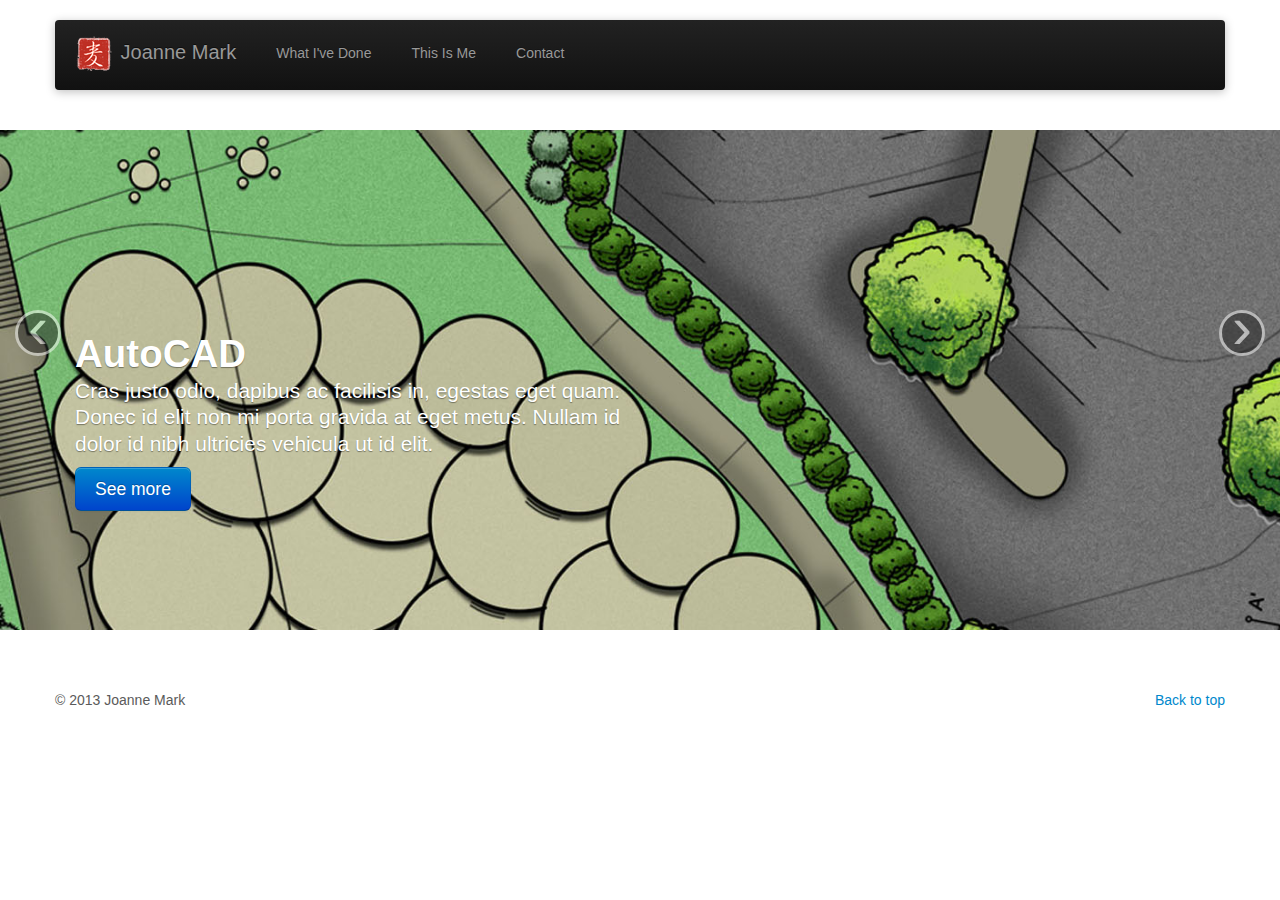
<file: index.html>
<!DOCTYPE html>
<html lang="en">
<head>
<meta charset="utf-8">
<meta name="description"
	content="A Portfolio for the works by Joanne Mark">
<meta name="author" content="Joanne Mark">
<title>Joanne Mark</title>

<link rel="stylesheet" href="css/bootstrap.min.css" />
<link rel="stylesheet" href="css/bootstrap-responsive.min.css" />
<link rel="stylesheet" href="css/global.css" />

<!-- HTML5 shim, for IE6-8 support of HTML5 elements -->
<!--[if lt IE 9]>
	<script src="js/html5shiv.js"></script>
<![endif]-->

<script src="js/jquery-1.9.1.min.js"></script>
<script src="js/bootstrap.min.js"></script>

</head>
<body>


    <!-- NAVBAR
    ================================================== -->
    <div class="navbar-wrapper">
      <!-- Wrap the .navbar in .container to center it within the absolutely positioned parent. -->
      <div class="container">

        <div class="navbar navbar-inverse">
          <div class="navbar-inner">
            <!-- Responsive Navbar Part 1: Button for triggering responsive navbar (not covered in tutorial). Include responsive CSS to utilize. -->
            <button type="button" class="btn btn-navbar" data-toggle="collapse" data-target=".nav-collapse">
              <span class="icon-bar"></span>
              <span class="icon-bar"></span>
              <span class="icon-bar"></span>
            </button>
            <a class="brand" href="#">
            <img src="img/logo-40.png" />
            Joanne Mark</a>
            <!-- Responsive Navbar Part 2: Place all navbar contents you want collapsed withing .navbar-collapse.collapse. -->
            <div class="nav-collapse collapse">
              <ul class="nav">
                <li><a href="whativedone.html">What I've Done</a></li>
                <li><a href="thisisme.html">This Is Me</a></li>
                <li><a href="contact.html">Contact</a></li>
              </ul>
            </div><!--/.nav-collapse -->
          </div><!-- /.navbar-inner -->
        </div><!-- /.navbar -->

      </div> <!-- /.container -->
    </div><!-- /.navbar-wrapper -->



    <!-- Carousel
    ================================================== -->
    <div id="myCarousel" class="non-fluid carousel slide">
      <div class="carousel-inner">
        <div class="item active">
          <img src="img/slide-01.jpg" alt="">
          <div class="container">
            <div class="carousel-caption">
              <h1>AutoCAD</h1>
              <p class="lead">Cras justo odio, dapibus ac facilisis in, egestas eget quam. Donec id elit non mi porta gravida at eget metus. Nullam id dolor id nibh ultricies vehicula ut id elit.</p>
              <a class="btn btn-large btn-primary" href="whativedone.html">See more</a>
            </div>
          </div>
        </div>
        <div class="item">
          <img src="img/slide-02.jpg" alt="">
          <div class="container">
            <div class="carousel-caption">
              <h1>Revit</h1>
              <p class="lead">Cras justo odio, dapibus ac facilisis in, egestas eget quam. Donec id elit non mi porta gravida at eget metus. Nullam id dolor id nibh ultricies vehicula ut id elit.</p>
              <a class="btn btn-large btn-primary" href="whativedone.html">See more</a>
            </div>
          </div>
        </div>
        <div class="item">
          <img src="img/slide-03.jpg" alt="">
          <div class="container">
            <div class="carousel-caption">
              <h1>SketchUp</h1>
              <p class="lead">Cras justo odio, dapibus ac facilisis in, egestas eget quam. Donec id elit non mi porta gravida at eget metus. Nullam id dolor id nibh ultricies vehicula ut id elit.</p>
              <a class="btn btn-large btn-primary" href="whativedone.html">See more</a>
            </div>
          </div>
        </div>
      </div>
      <a class="left carousel-control" href="#myCarousel" data-slide="prev">&lsaquo;</a>
      <a class="right carousel-control" href="#myCarousel" data-slide="next">&rsaquo;</a>
    </div><!-- /.carousel -->

<div class="container">
      <!-- FOOTER -->
      <footer>
        <p class="pull-right"><a href="#">Back to top</a></p>
        <p>&copy; 2013 Joanne Mark</p>
      </footer>

    </div><!-- /.container -->
    
    <script>
      !function ($) {
        $(function(){
          $('#myCarousel').carousel()
        })
      }(window.jQuery)
    </script>
    <script src="js/holder/holder.js"></script>
  </body>
</body>
</html>
</file>
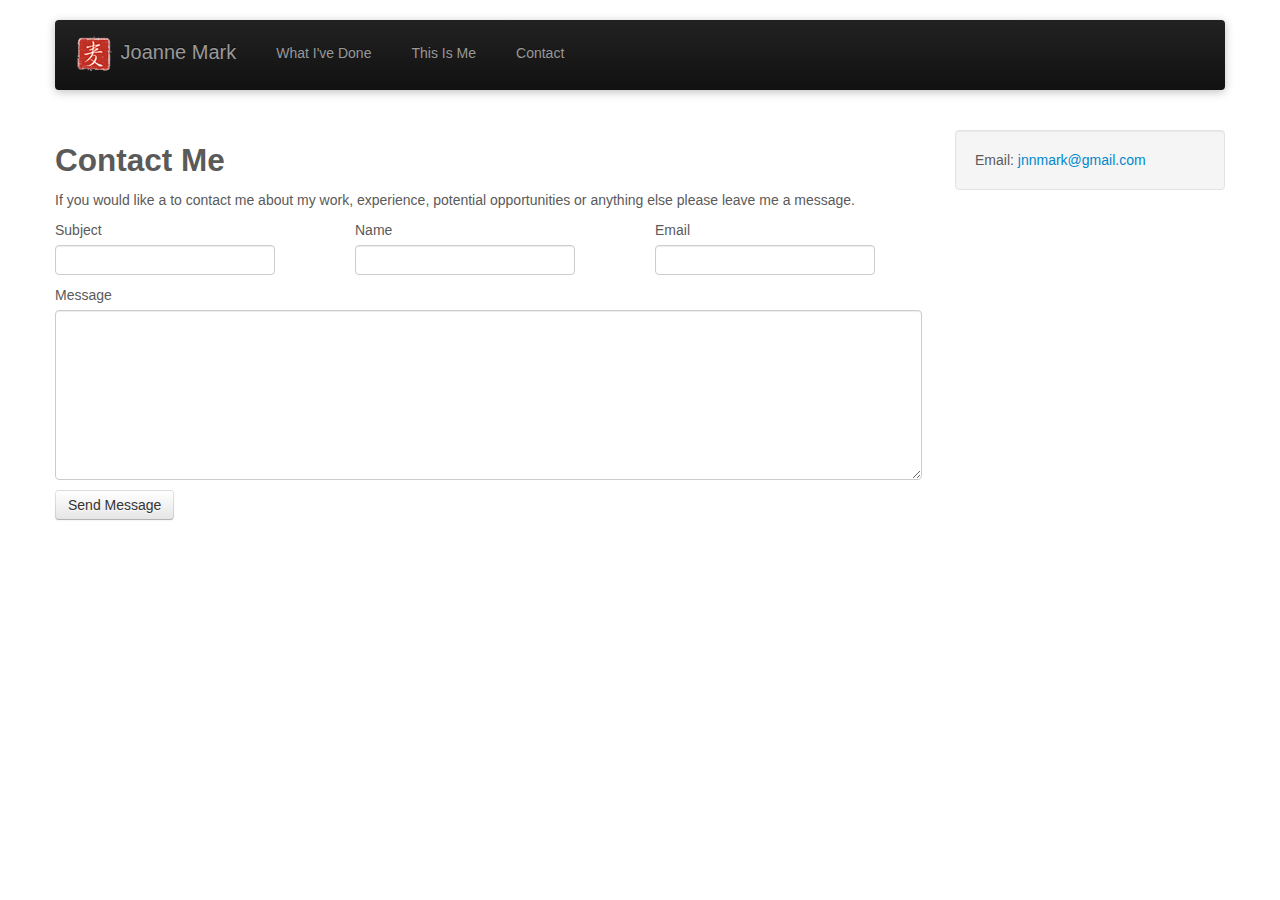
<file: contact.html>
<!DOCTYPE html>
<html lang="en">
<head>
<meta charset="utf-8">
<meta name="description"
	content="A Portfolio for the works by Joanne Mark">
<meta name="author" content="Joanne Mark">
<title>Joanne Mark</title>

<link rel="stylesheet" href="css/bootstrap.min.css" />
<link rel="stylesheet" href="css/bootstrap-responsive.min.css" />
<link rel="stylesheet" href="css/global.css" />

<!-- HTML5 shim, for IE6-8 support of HTML5 elements -->
<!--[if lt IE 9]>
	<script src="js/html5shiv.js"></script>
<![endif]-->

<script src="js/jquery-1.9.1.min.js"></script>
<script src="js/bootstrap.min.js"></script>

<style type="text/css">
#message {
	width: 98%;
}
</style>

</head>
<body>


	<!-- NAVBAR
    ================================================== -->
	<div class="navbar-wrapper">
		<!-- Wrap the .navbar in .container to center it within the absolutely positioned parent. -->
		<div class="container">

			<div class="navbar navbar-inverse">
				<div class="navbar-inner">
					<!-- Responsive Navbar Part 1: Button for triggering responsive navbar (not covered in tutorial). Include responsive CSS to utilize. -->
					<button type="button" class="btn btn-navbar" data-toggle="collapse"
						data-target=".nav-collapse">
						<span class="icon-bar"></span> <span class="icon-bar"></span> <span
							class="icon-bar"></span>
					</button>
					<a class="brand" href="index.html"> <img src="img/logo-40.png" />
						Joanne Mark
					</a>
					<!-- Responsive Navbar Part 2: Place all navbar contents you want collapsed withing .navbar-collapse.collapse. -->
					<div class="nav-collapse collapse">
						<ul class="nav">
							<li><a href="whativedone.html">What I've Done</a></li>
							<li><a href="thisisme.html">This Is Me</a></li>
							<li><a class="active" href="contact.html">Contact</a></li>
						</ul>
					</div>
					<!--/.nav-collapse -->
				</div>
				<!-- /.navbar-inner -->
			</div>
			<!-- /.navbar -->

		</div>
		<!-- /.container -->
	</div>
	<!-- /.navbar-wrapper -->



	<div class="container">
		<div class="row">
			<div class="span9">
				<h2>Contact Me</h2>

				<p>If you would like a to contact me about my work, experience,
					potential opportunities or anything else please leave me a message.
				<p>
				<form id="contactform" method="post" action="contactform_mailer.php">

					<div class="row">
						<div class="span3">
							<label for="subject">Subject</label><input id="subject"
								name="subject" class="required" type="text" />
						</div>

						<div class="span3">
							<label for="name">Name</label><input id="name" name="name"
								class="required" type="text" />
						</div>

						<div class="span3">
							<label for="email">Email</label><input id="email" name="email"
								class="required" type="text" />
						</div>
					</div>

					<div class="row">
						<div class="span9">
							<label for="message">Message</label>
							<textarea id="message" name="message" class="required" rows="8"></textarea>
						</div>
					</div>

					<button class="btn" type="submit" name="submit">Send
						Message</button>
				</form>
			</div>
			<div class="span3">

				<div class="well" id="contactInfo">
					<div>
						Email: <a href="mailto:jnnmark@gmail.com">jnnmark@gmail.com</a>
					</div>
				</div>
			</div>
		</div>
	</div>
	<script>
		!function($) {
			$(function() {
				$('#portfolio').carousel('pause');
			})
		}(window.jQuery)
	</script>
</body>
</body>
</html>
</file>
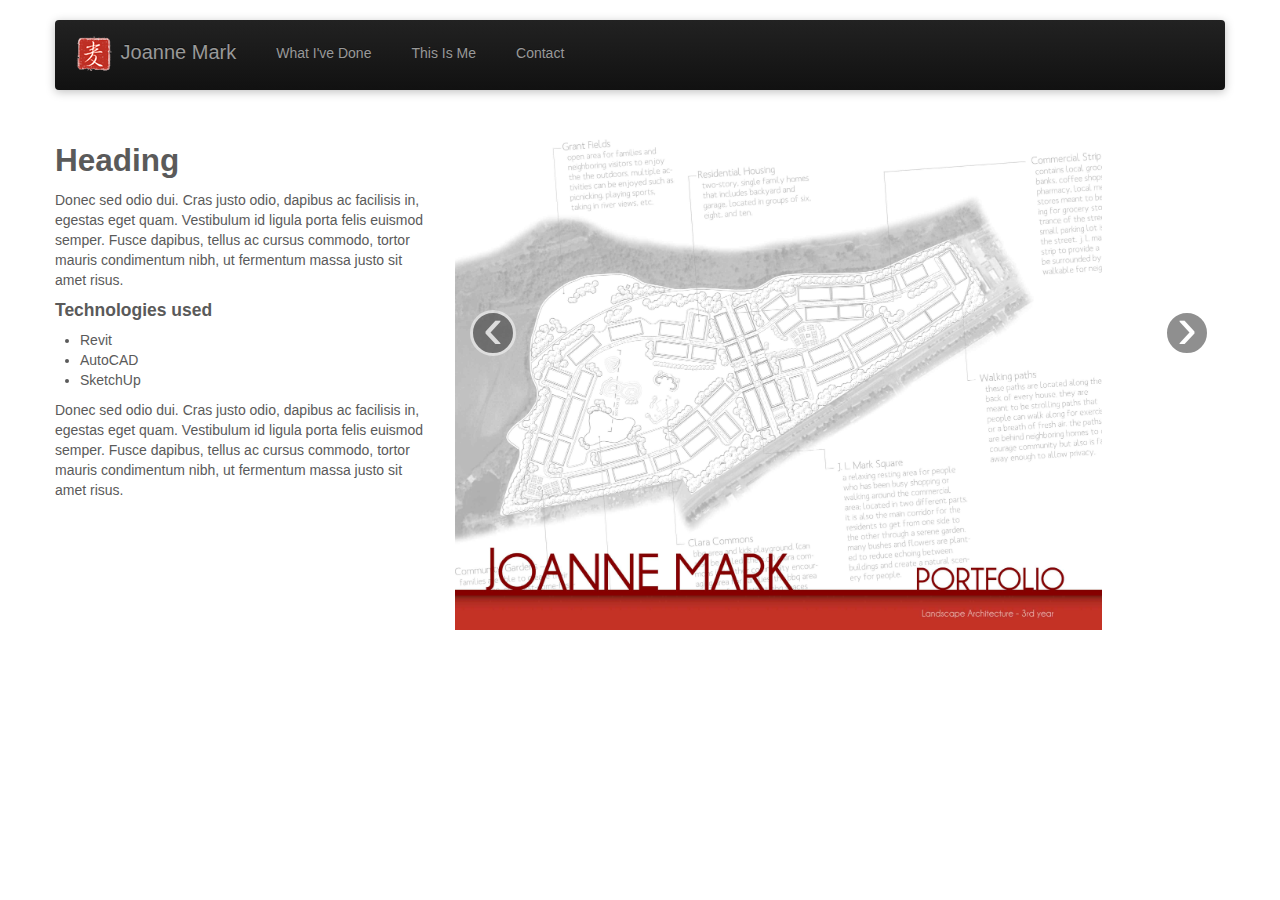
<file: detail.html>
<!DOCTYPE html>
<html lang="en">
<head>
<meta charset="utf-8">
<meta name="description"
	content="A Portfolio for the works by Joanne Mark">
<meta name="author" content="Joanne Mark">
<title>Joanne Mark</title>

<link rel="stylesheet" href="css/bootstrap.min.css" />
<link rel="stylesheet" href="css/bootstrap-responsive.min.css" />
<link rel="stylesheet" href="css/global.css" />

<!-- HTML5 shim, for IE6-8 support of HTML5 elements -->
<!--[if lt IE 9]>
	<script src="js/html5shiv.js"></script>
<![endif]-->

<script src="js/jquery-1.9.1.min.js"></script>
<script src="js/bootstrap.min.js"></script>

</head>
<body>


	<!-- NAVBAR
    ================================================== -->
	<div class="navbar-wrapper">
		<!-- Wrap the .navbar in .container to center it within the absolutely positioned parent. -->
		<div class="container">

			<div class="navbar navbar-inverse">
				<div class="navbar-inner">
					<!-- Responsive Navbar Part 1: Button for triggering responsive navbar (not covered in tutorial). Include responsive CSS to utilize. -->
					<button type="button" class="btn btn-navbar" data-toggle="collapse"
						data-target=".nav-collapse">
						<span class="icon-bar"></span> <span class="icon-bar"></span> <span
							class="icon-bar"></span>
					</button>
					<a class="brand" href="index.html"> <img src="img/logo-40.png" />
						Joanne Mark
					</a>
					<!-- Responsive Navbar Part 2: Place all navbar contents you want collapsed withing .navbar-collapse.collapse. -->
					<div class="nav-collapse collapse">
						<ul class="nav">
							<li><a class="active" href="#">What I've Done</a></li>
							<li><a href="#thisIsMe">This Is Me</a></li>
							<li><a href="#contact">Contact</a></li>
						</ul>
					</div>
					<!--/.nav-collapse -->
				</div>
				<!-- /.navbar-inner -->
			</div>
			<!-- /.navbar -->

		</div>
		<!-- /.container -->
	</div>
	<!-- /.navbar-wrapper -->



	<div class="container presentation">

		<div class="row">
			<div class="span4">
				<h2>Heading</h2>
				<p>Donec sed odio dui. Cras justo odio, dapibus ac facilisis in,
					egestas eget quam. Vestibulum id ligula porta felis euismod semper.
					Fusce dapibus, tellus ac cursus commodo, tortor mauris condimentum
					nibh, ut fermentum massa justo sit amet risus.</p>

				<h4>Technologies used</h4>
				<ul>
					<li>Revit</li>
					<li>AutoCAD</li>
					<li>SketchUp</li>
				</ul>
				<p>Donec sed odio dui. Cras justo odio, dapibus ac facilisis in,
					egestas eget quam. Vestibulum id ligula porta felis euismod semper.
					Fusce dapibus, tellus ac cursus commodo, tortor mauris condimentum
					nibh, ut fermentum massa justo sit amet risus.</p>
			</div>

			<!-- /.span4 -->
			<div class="span8">
				<!-- Carousel
    ================================================== -->
				<div id="portfolio" class="carousel slide">
					<div class="carousel-inner">
						<div class="item active">
							<img src="img/portfolio/Portfolio.jpg" alt="">
						</div>
						<div class="item">
							<img src="img/portfolio/Portfolio-2.jpg" alt="">
						</div>
						<div class="item">
							<img src="img/portfolio/Portfolio-3.jpg" alt="">
						</div>
					</div>
					<a class="left carousel-control" href="#portfolio"
						data-slide="prev">&lsaquo;</a> <a class="right carousel-control"
						href="#portfolio" data-slide="next">&rsaquo;</a>
				</div>
				<!-- /.carousel -->
			</div>
		</div>
	</div>
		<script>
		!function($) {
			$(function() {
				$('#portfolio').carousel('pause');
			})
		}(window.jQuery)
	</script>
</body>
</body>
</html>
</file>
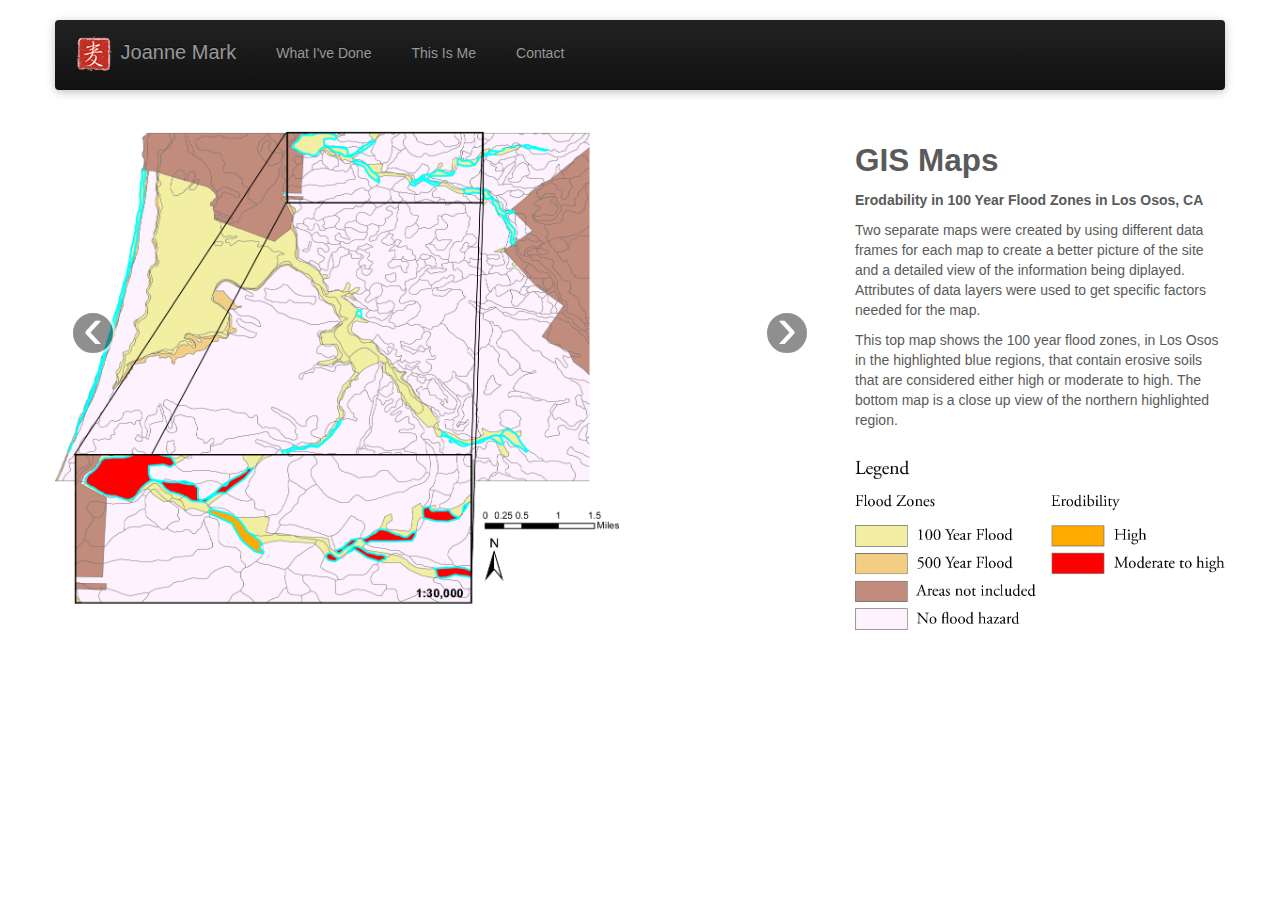
<file: gisdetail.html>
<!DOCTYPE html>
<html lang="en">
<head>
<meta charset="utf-8">
<meta name="description"
	content="A Portfolio for the works by Joanne Mark">
<meta name="author" content="Joanne Mark">
<title>Joanne Mark</title>

<link rel="stylesheet" href="css/bootstrap.min.css" />
<link rel="stylesheet" href="css/bootstrap-responsive.min.css" />
<link rel="stylesheet" href="css/global.css" />
<link rel="stylesheet" href="css/gisdetail.css" />

<!-- HTML5 shim, for IE6-8 support of HTML5 elements -->
<!--[if lt IE 9]>
	<script src="js/html5shiv.js"></script>
<![endif]-->

<script src="js/jquery-1.9.1.min.js"></script>
<script src="js/bootstrap.min.js"></script>

</head>
<body>


	<!-- NAVBAR
    ================================================== -->
	<div class="navbar-wrapper">
		<!-- Wrap the .navbar in .container to center it within the absolutely positioned parent. -->
		<div class="container">

			<div class="navbar navbar-inverse">
				<div class="navbar-inner">
					<!-- Responsive Navbar Part 1: Button for triggering responsive navbar (not covered in tutorial). Include responsive CSS to utilize. -->
					<button type="button" class="btn btn-navbar" data-toggle="collapse"
						data-target=".nav-collapse">
						<span class="icon-bar"></span> <span class="icon-bar"></span> <span
							class="icon-bar"></span>
					</button>
					<a class="brand" href="index.html"> <img src="img/logo-40.png" />
						Joanne Mark
					</a>
					<!-- Responsive Navbar Part 2: Place all navbar contents you want collapsed withing .navbar-collapse.collapse. -->
					<div class="nav-collapse collapse">
						<ul class="nav">
							<li><a class="active" href="#">What I've Done</a></li>
							<li><a href="thisisme.html">This Is Me</a></li>
							<li><a href="contact.html">Contact</a></li>
						</ul>
					</div>
					<!--/.nav-collapse -->
				</div>
				<!-- /.navbar-inner -->
			</div>
			<!-- /.navbar -->

		</div>
		<!-- /.container -->
	</div>
	<!-- /.navbar-wrapper -->



	<div class="container presentation">

		<div class="row">
			<div class="span8">
				<!-- Carousel
    ================================================== -->
				<div id="portfolio" class="non-fluid carousel slide">
					<div class="carousel-inner">
						<div class="item active">
							<img src="img/map2.png" alt="">
						</div>
						<div class="item">
							<img src="img/map1.png" alt="">
						</div>
					</div>
					<a class="left carousel-control" href="#portfolio"
						data-slide="prev">&lsaquo;</a> <a class="right carousel-control"
						href="#portfolio" data-slide="next">&rsaquo;</a>
				</div>
				<!-- /.carousel -->
			</div>

			<div class="span4">
				<h2>GIS Maps</h2>

				<div id="gis1" class="gisMap">
					<h5 class="js-gis-header">Erodability in 100 Year
						Flood Zones in Los Osos, CA</h5>

					<div class="js-gis-description">
						<p>Two separate maps were created by using different data
							frames for each map to create a better picture of the site and a
							detailed view of the information being diplayed. Attributes of
							data layers were used to get specific factors needed for the map.</p>

						<p>This top map shows the 100 year flood zones, in Los Osos in
							the highlighted blue regions, that contain erosive soils that are
							considered either high or moderate to high. The bottom map is a
							close up view of the northern highlighted region.</p>
							
						<img src="img/map2Legend.png">
					</div>
				</div>


				<div id="gis2" class="gisMap">
					<h5 class="js-gis-header">Methods of Transportation
						and Outdoor Spaces</h5>

					<div class="js-gis-description">
						<p>The start of using GIS included: exploring the different
							data layers available and being able to combine them into a
							simple functional map.</p>

						<p>This map shows the different ways of getting around San
							Luis Obispo and various outdoor spaces that people can use as a
							travel destination. A resource to bring people out of their house
							and into the natural outdoors around them.</p>
							
						<img src="img/map1Legend.png">
					</div>
				</div>
			</div>

			<!-- /.span4 -->
		</div>
	</div>
	<script>
		!function($) {
			$(function() {
				var prevIndex = 1;
				$('#gis1').show();
				$('#portfolio').carousel('pause');
				$('#portfolio').bind('slid', function(slide) {
				    var item = $('#portfolio .carousel-inner .item.active');

				    // Index is 1-based, use this to activate the nav link based on slide
				    var index = item.index() + 1;
				    
					$('#gis' + prevIndex).hide();
					$('#gis' + index).show();
					
					prevIndex = index;

				});
			})
		}(window.jQuery)
	</script>
</body>
</body>
</html>
</file>
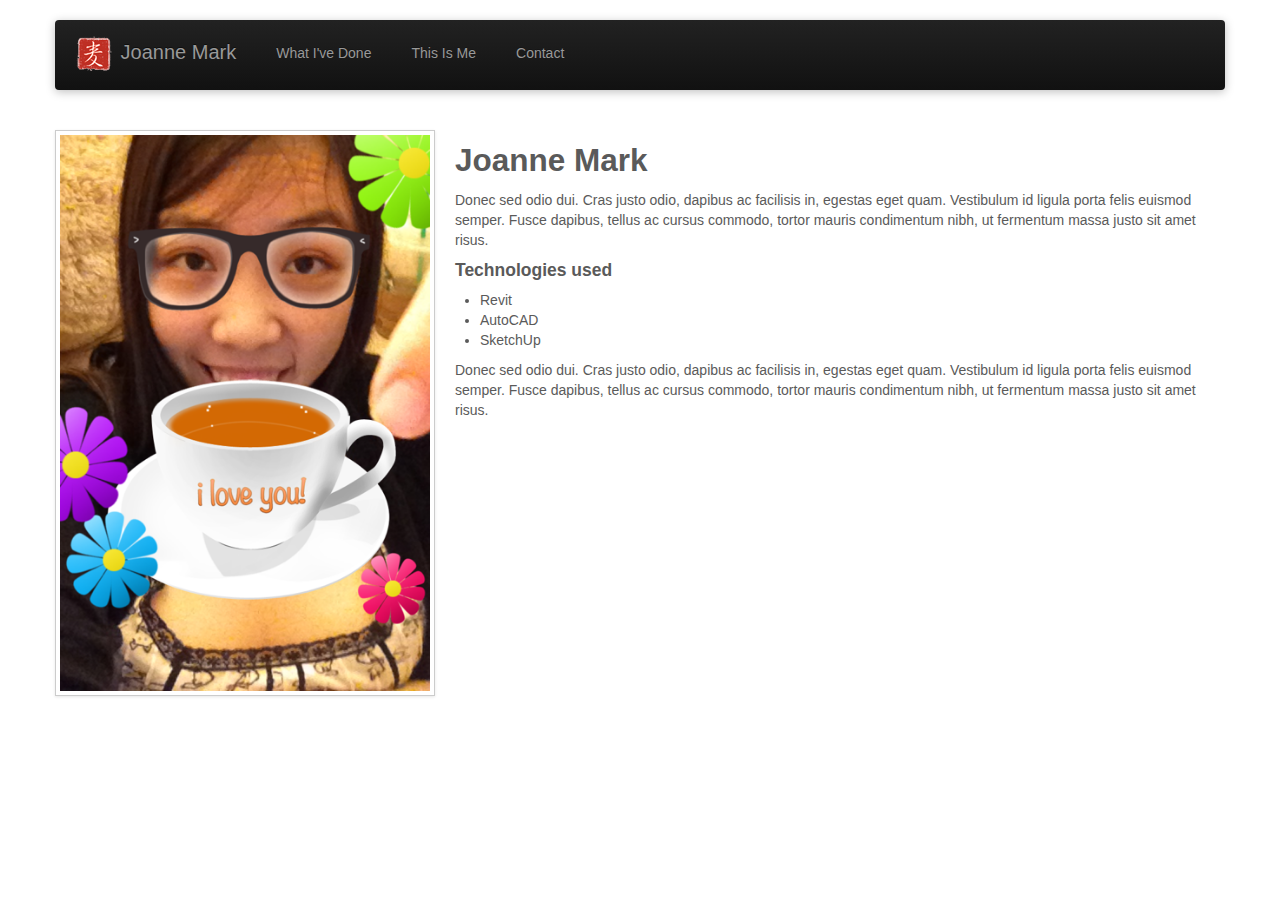
<file: thisisme.html>
<!DOCTYPE html>
<html lang="en">
<head>
<meta charset="utf-8">
<meta name="description"
	content="A Portfolio for the works by Joanne Mark">
<meta name="author" content="Joanne Mark">
<title>Joanne Mark</title>

<link rel="stylesheet" href="css/bootstrap.min.css" />
<link rel="stylesheet" href="css/bootstrap-responsive.min.css" />
<link rel="stylesheet" href="css/global.css" />

<!-- HTML5 shim, for IE6-8 support of HTML5 elements -->
<!--[if lt IE 9]>
	<script src="js/html5shiv.js"></script>
<![endif]-->

<script src="js/jquery-1.9.1.min.js"></script>
<script src="js/bootstrap.min.js"></script>

</head>
<body>


	<!-- NAVBAR
    ================================================== -->
	<div class="navbar-wrapper">
		<!-- Wrap the .navbar in .container to center it within the absolutely positioned parent. -->
		<div class="container">

			<div class="navbar navbar-inverse">
				<div class="navbar-inner">
					<!-- Responsive Navbar Part 1: Button for triggering responsive navbar (not covered in tutorial). Include responsive CSS to utilize. -->
					<button type="button" class="btn btn-navbar" data-toggle="collapse"
						data-target=".nav-collapse">
						<span class="icon-bar"></span> <span class="icon-bar"></span> <span
							class="icon-bar"></span>
					</button>
					<a class="brand" href="index.html"> <img src="img/logo-40.png" />
						Joanne Mark
					</a>
					<!-- Responsive Navbar Part 2: Place all navbar contents you want collapsed withing .navbar-collapse.collapse. -->
					<div class="nav-collapse collapse">
						<ul class="nav">
							<li><a href="whativedone.html">What I've Done</a></li>
							<li><a class="active" href="thisisme.html">This Is Me</a></li>
							<li><a href="contact.html">Contact</a></li>
						</ul>
					</div>
					<!--/.nav-collapse -->
				</div>
				<!-- /.navbar-inner -->
			</div>
			<!-- /.navbar -->

		</div>
		<!-- /.container -->
	</div>
	<!-- /.navbar-wrapper -->



	<div class="container">

		<div class="row">
			<div class="span4">
				<img class="img-polaroid" src="img/about.png">
			</div>	
			<div class="span8">
				<h2>Joanne Mark</h2>
				<p>Donec sed odio dui. Cras justo odio, dapibus ac facilisis in,
					egestas eget quam. Vestibulum id ligula porta felis euismod semper.
					Fusce dapibus, tellus ac cursus commodo, tortor mauris condimentum
					nibh, ut fermentum massa justo sit amet risus.</p>

				<h4>Technologies used</h4>
				<ul>
					<li>Revit</li>
					<li>AutoCAD</li>
					<li>SketchUp</li>
				</ul>
				<p>Donec sed odio dui. Cras justo odio, dapibus ac facilisis in,
					egestas eget quam. Vestibulum id ligula porta felis euismod semper.
					Fusce dapibus, tellus ac cursus commodo, tortor mauris condimentum
					nibh, ut fermentum massa justo sit amet risus.</p>
			</div>
		</div>
	</div>
		<script>
		!function($) {
			$(function() {
				$('#portfolio').carousel('pause');
			})
		}(window.jQuery)
	</script>
</body>
</body>
</html>
</file>
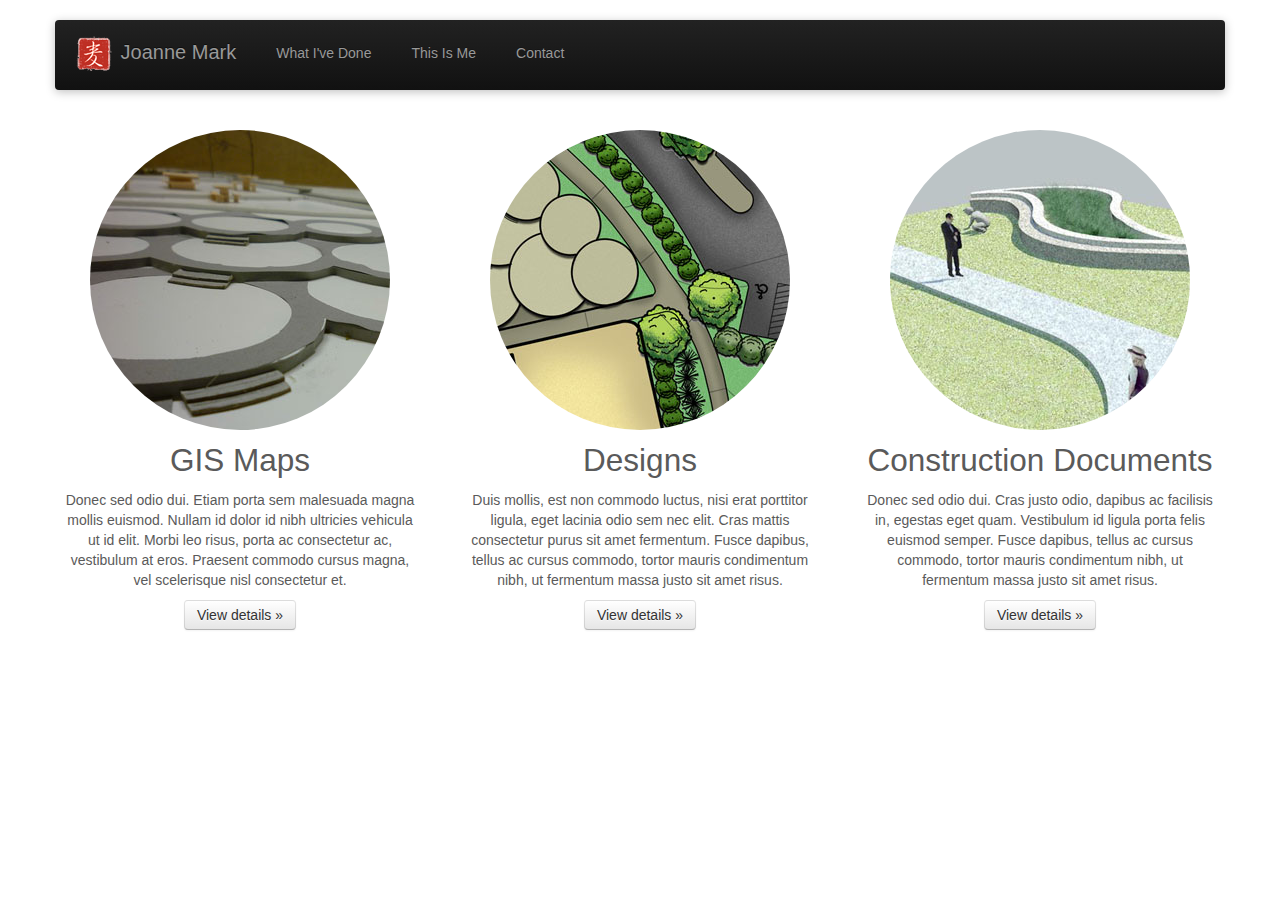
<file: whativedone.html>
<!DOCTYPE html>
<html lang="en">
<head>
<meta charset="utf-8">
<meta name="description"
	content="A Portfolio for the works by Joanne Mark">
<meta name="author" content="Joanne Mark">
<title>Joanne Mark</title>

<link rel="stylesheet" href="css/bootstrap.min.css" />
<link rel="stylesheet" href="css/bootstrap-responsive.min.css" />
<link rel="stylesheet" href="css/global.css" />

<!-- HTML5 shim, for IE6-8 support of HTML5 elements -->
<!--[if lt IE 9]>
	<script src="js/html5shiv.js"></script>
<![endif]-->

<script src="js/jquery-1.9.1.min.js"></script>
<script src="js/bootstrap.min.js"></script>

</head>
<body>


    <!-- NAVBAR
    ================================================== -->
    <div class="navbar-wrapper">
      <!-- Wrap the .navbar in .container to center it within the absolutely positioned parent. -->
      <div class="container">

        <div class="navbar navbar-inverse">
          <div class="navbar-inner">
            <!-- Responsive Navbar Part 1: Button for triggering responsive navbar (not covered in tutorial). Include responsive CSS to utilize. -->
            <button type="button" class="btn btn-navbar" data-toggle="collapse" data-target=".nav-collapse">
              <span class="icon-bar"></span>
              <span class="icon-bar"></span>
              <span class="icon-bar"></span>
            </button>
            <a class="brand" href="index.html">
            <img src="img/logo-40.png" />
            Joanne Mark</a>
            <!-- Responsive Navbar Part 2: Place all navbar contents you want collapsed withing .navbar-collapse.collapse. -->
            <div class="nav-collapse collapse">
              <ul class="nav">
                <li><a class="active" href="#">What I've Done</a></li>
                <li><a href="thisisme.html">This Is Me</a></li>
                <li><a href="contact.html">Contact</a></li>
              </ul>
            </div><!--/.nav-collapse -->
          </div><!-- /.navbar-inner -->
        </div><!-- /.navbar -->

      </div> <!-- /.container -->
    </div><!-- /.navbar-wrapper -->
    
    
    <div class="container marketing">

      <!-- Three columns of text below the carousel -->
      <div class="row">
        <div class="span4">
          <img class="img-circle" src="img/300/Portfolio-7-300.jpg">
          <h2>GIS Maps</h2>
          <p>Donec sed odio dui. Etiam porta sem malesuada magna mollis euismod. Nullam id dolor id nibh ultricies vehicula ut id elit. Morbi leo risus, porta ac consectetur ac, vestibulum at eros. Praesent commodo cursus magna, vel scelerisque nisl consectetur et.</p>
          <p><a class="btn" href="gisdetail.html">View details &raquo;</a></p>
        </div><!-- /.span4 -->
        <div class="span4">
          <img class="img-circle" src="img/300/Portfolio-8-300.jpg">
          <h2>Designs</h2>
          <p>Duis mollis, est non commodo luctus, nisi erat porttitor ligula, eget lacinia odio sem nec elit. Cras mattis consectetur purus sit amet fermentum. Fusce dapibus, tellus ac cursus commodo, tortor mauris condimentum nibh, ut fermentum massa justo sit amet risus.</p>
          <p><a class="btn" href="detail.html">View details &raquo;</a></p>
        </div><!-- /.span4 -->
        <div class="span4">
          <img class="img-circle" src="img/300/Portfolio-2-300.jpg">
          <h2>Construction Documents</h2>
          <p>Donec sed odio dui. Cras justo odio, dapibus ac facilisis in, egestas eget quam. Vestibulum id ligula porta felis euismod semper. Fusce dapibus, tellus ac cursus commodo, tortor mauris condimentum nibh, ut fermentum massa justo sit amet risus.</p>
          <p><a class="btn" href="detail.html">View details &raquo;</a></p>
        </div><!-- /.span4 -->
      </div><!-- /.row -->
    </div>

    <script>
      !function ($) {
        $(function(){
          $('#portfolio').carousel()
        })
      }(window.jQuery)
    </script>
  </body>
</body>
</html>
</file>
<file: css/global.css>
body {
	padding-bottom: 40px;
	color: #5a5a5a;
}


.non-fluid img {
	max-width: 200%;
	height: auto;
	vertical-align: middle;
	border: 0;
	-ms-interpolation-mode: bicubic;
}

/* CUSTOMIZE THE NAVBAR
    -------------------------------------------------- */
	/* Special class on .container surrounding .navbar, used for positioning it into place. */
	.navbar-wrapper {
	margin-top: 20px;
	margin-bottom: 20px;
}

.navbar .nav {
	position: relative;
	left: 0;
	display: block;
	float: left;
	margin: 8px 10px 0 0;
}
/*	
.navbar-wrapper {
	position: absolute;
	top: 0;
	left: 0;
	right: 0;
	z-index: 10;
	margin-top: 20px;
	margin-bottom: -90px;
	Negative margin to pull up carousel. 90px is roughly margins and height of navbar.
}*/

.navbar-wrapper .navbar {
	
}

/* Remove border and change up box shadow for more contrast */
.navbar .navbar-inner {
	border: 0;
	-webkit-box-shadow: 0 2px 10px rgba(0, 0, 0, .25);
	-moz-box-shadow: 0 2px 10px rgba(0, 0, 0, .25);
	box-shadow: 0 2px 10px rgba(0, 0, 0, .25);
}

/* Downsize the brand/project name a bit */
.navbar .brand {
	padding: 14px 20px 16px;
	/* Increase vertical padding to match navbar links */
	text-shadow: 0 -1px 0 rgba(0, 0, 0, .5);
}

/* Navbar links: increase padding for taller navbar */
.navbar .nav>li>a {
	padding: 15px 20px;
}

/* Offset the responsive button for proper vertical alignment */
.navbar .btn-navbar {
	margin-top: 10px;
}

/* CUSTOMIZE THE CAROUSEL
    -------------------------------------------------- */
	/* Carousel base class */
.carousel {
	margin-bottom: 60px;
}

.carousel .container {
	position: relative;
	z-index: 9;
}

.carousel .item {
	height: 500px;
}

.carousel img {
	position: absolute;
	top: 0;
	left: 0;
	height: 500px;
}

.carousel-caption {
	background-color: transparent;
	position: static;
	max-width: 550px;
	padding: 0 20px;
	margin-top: 200px;
}

.carousel-caption h1,.carousel-caption .lead {
	margin: 0;
	line-height: 1.25;
	color: #fff;
	text-shadow: 0 1px 1px rgba(0, 0, 0, .4);
}

.carousel-caption .btn {
	margin-top: 10px;
}

/* MARKETING CONTENT
    -------------------------------------------------- */
	/* Center align the text within the three columns below the carousel */
.marketing .span4 {
	text-align: center;
}

.marketing h2 {
	font-weight: normal;
}

.marketing .span4 p {
	margin-left: 10px;
	margin-right: 10px;
}

/* Featurettes
    ------------------------- */
.featurette-divider {
	margin: 80px 0; /* Space out the Bootstrap <hr> more */
}

.featurette {
	padding-top: 120px;
	/* Vertically center images part 1: add padding above and below text. */
	overflow: hidden;
	/* Vertically center images part 2: clear their floats. */
}

.featurette-image {
	margin-top: -120px;
	/* Vertically center images part 3: negative margin up the image the same amount of the padding to center it. */
}

/* Give some space on the sides of the floated elements so text doesn't run right into it. */
.featurette-image.pull-left {
	margin-right: 40px;
}

.featurette-image.pull-right {
	margin-left: 40px;
}

/* Thin out the marketing headings */
.featurette-heading {
	font-size: 50px;
	font-weight: 300;
	line-height: 1;
	letter-spacing: -1px;
}

/* RESPONSIVE CSS
    -------------------------------------------------- */
@media ( max-width : 979px) {
	.container.navbar-wrapper {
		margin-bottom: 0;
		width: auto;
	}
	.navbar-inner {
		border-radius: 0;
		margin: -20px 0;
	}
	.carousel .item {
		height: 500px;
	}
	.carousel img {
		width: auto;
		height: 500px;
	}
	.featurette {
		height: auto;
		padding: 0;
	}
	.featurette-image.pull-left,.featurette-image.pull-right {
		display: block;
		float: none;
		max-width: 40%;
		margin: 0 auto 20px;
	}
}

@media ( max-width : 767px) {
	.navbar-inner {
		margin: -20px;
	}
	.carousel {
		margin-left: -20px;
		margin-right: -20px;
	}
	.carousel .container {
		
	}
	.carousel .item {
		height: 300px;
	}
	.carousel img {
		height: 300px;
	}
	.carousel-caption {
		width: 65%;
		padding: 0 70px;
		margin-top: 100px;
	}
	.carousel-caption h1 {
		font-size: 30px;
	}
	.carousel-caption .lead,.carousel-caption .btn {
		font-size: 18px;
	}
	.marketing .span4+.span4 {
		margin-top: 40px;
	}
	.featurette-heading {
		font-size: 30px;
	}
	.featurette .lead {
		font-size: 18px;
		line-height: 1.5;
	}
}
</file>
<file: css/gisdetail.css>
.gisMap {
	display: none;
}

.gisMap img {
	margin-top: 20px;
}
</file>
